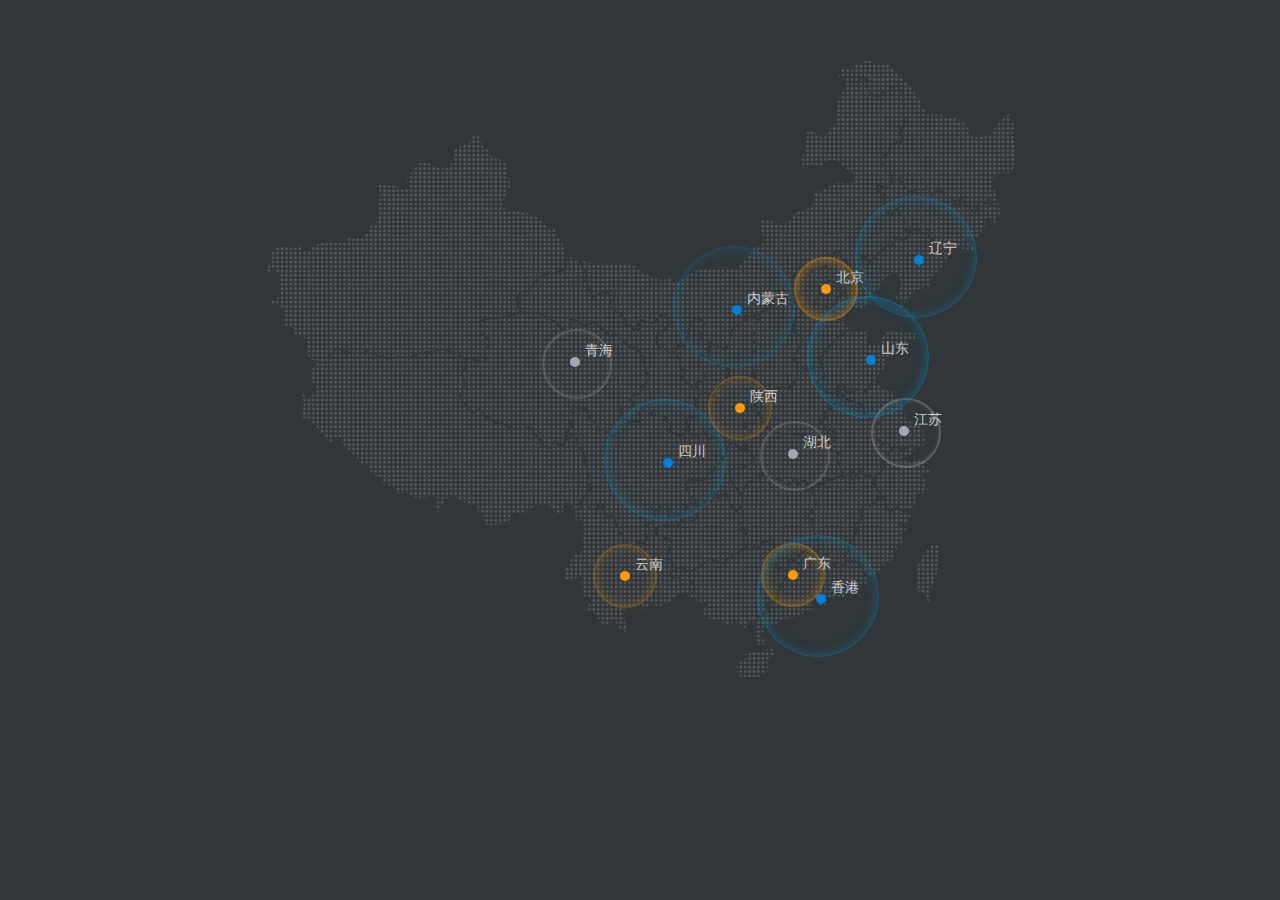
<file: Reference/map/index.html>
<!DOCTYPE html>
<html lang="en">
<head>
    <meta charset="UTF-8">
    <meta name="viewport" content="width=device-width, initial-scale=1.0">
    <title>热点地图</title>
    <link rel="stylesheet" href="./index.css">
</head>
<body>
    <div class="china-map">
        <div class="region region-qh">
            <div class="dot"></div>
            <div class="place place01"></div>
            <div class="place place02"></div>
            <div class="txt">青海</div>
        </div>
  

        <div class="region region-hb">
            <div class="dot"></div>
            <div class="place place01"></div>
            <div class="place place02"></div>
            <div class="txt">湖北</div>
        </div>


        <div class="region region-bj orange">
            <div class="dot"></div>
            <div class="place place01"></div>
            <div class="place place02"></div>
            <div class="place place03"></div>
            <div class="place place04"></div>
            <div class="txt">北京</div>
        </div>

        <div class="region region-sc blue">
            <div class="dot"></div>
            <div class="place place01"></div>
            <div class="place place02"></div>
            <div class="place place03"></div>
            <div class="txt">四川</div>
        </div>

        <div class="region region-yn orange">
            <div class="dot"></div>
            <div class="place place01"></div>
            <div class="place place02"></div>
            <div class="txt">云南</div>
        </div>

        <div class="region region-sx orange">
            <div class="dot"></div>
            <div class="place place01"></div>
            <div class="place place02"></div>
            <div class="txt">陕西</div>
        </div>

        <div class="region region-gd orange">
            <div class="dot"></div>
            <div class="place place01"></div>
            <div class="place place02"></div>
            <div class="place place03"></div>
            <div class="txt">广东</div>
        </div>

        
        <div class="region region-ln blue">
            <div class="dot"></div>
            <div class="place place01"></div>
            <div class="place place02"></div>
            <div class="place place03"></div>
            <div class="txt">辽宁</div>
        </div>

        <div class="region region-js">
            <div class="dot"></div>
            <div class="place place01"></div>
            <div class="place place02"></div>
            <div class="place place03"></div>
            <div class="txt">江苏</div>
        </div>

        <div class="region region-xg blue">
            <div class="dot"></div>
            <div class="place place01"></div>
            <div class="place place02"></div>
            <div class="place place03"></div>
            <div class="txt">香港</div>
        </div>

        <div class="region region-sd blue">
            <div class="dot"></div>
            <div class="place place01"></div>
            <div class="place place02"></div>
            <div class="place place03"></div>
            <div class="place place04"></div>
            <div class="txt">山东</div>
        </div>

        <div class="region region-nmg blue">
            <div class="dot"></div>
            <div class="place place01"></div>
            <div class="place place02"></div>
            <div class="txt">内蒙古</div>
        </div>
 </div>
</body>
</html>
</file>
<file: Reference/map/index.css>
* {
  margin: 0;
  padding: 0;
}

body {
  background: #31363a;
}

.china-map {
  position: relative;
  width: 747px;
  height: 617px;
  background: url("./img/map_black_bg.png") no-repeat center;
  margin: 60px auto 0;
}

.region {
  position: absolute;
}

.region .dot {
  position: absolute;
  top: 50%;
  left: 50%;
  margin: -5px 0 0 -5px;
  width: 10px;
  height: 10px;
  background: #a2a9b4;
  opacity: 1;
  filter: alpha(opacity=0);
  border-radius: 50%;
}

.region .place {
  position: absolute;
  top: 50%;
  left: 50%;
  margin: -33px 0 0 -33px;
  width: 66px;
  height: 66px;
  border: 2px solid #b7b7b7;
  border-radius: 50%;
  opacity: 0.12;
  box-shadow: 0 0 4px #82878f inset;
  animation: scale 2s ease-out infinite both;
}

.region .txt {
  position: absolute;
  top: -20px;
  left: 10px;
  font-size: 14px;
  color: #ccc;
  width: 50px;

}

.region.blue .place {
  width: 120px;
  height: 120px;
  margin: -64px 0 0 -64px;
  border: 1px solid #009fd9;
  box-shadow: 0 0 12px #009fd9 inset;
}

.region.blue .dot {
  background: #0080d9;
}

.region.orange .place {
  width: 60px;
  height: 60px;
  margin: -32px 0 0 -32px;
  border: 2px solid #f90;
  box-shadow: 0 0 12px #f90 inset;
}
.region.orange .dot {
  background: #f90;
}
/* 地区定位 */

.region-bj {
  top: 229px;
  left: 559px;
}

.region-qh {
  top: 302px;
  left: 308px;
}

.region-hb {
  top: 394px;
  left: 526px;
}

.region-sc {
  left: 401px;
  top: 403px;
}

.region-yn {
  left: 358px;
  top: 516px;
}

.region-sx {
  left: 473px;
  top: 348px;
}

.region-gd {
  left: 526px;
  top: 515px;
}

.region-ln {
  left: 652px;
  top: 200px;
}

.region-js {
  left: 637px;
  top: 371px;
}

.region-xg {
  left: 554px;
  top: 539px;
}

.region-sd {
  left: 604px;
  top: 300px;
}

.region-nmg {
  left: 470px;
  top: 250px;
}

/* 动画 */
@keyframes scale {
  0% {
    transform: scale(0);
    opacity: 1;
  }
  100% {
    transform: scale(1);
    opacity: 0;
  }
}

.region .place01 {
  animation-delay: .5s;
}

.region .place02 {
  animation-delay: 1s;
}

.region .place03 {
  animation-delay: 1.5s;
}

.region .place04 {
  animation-delay: 2s;
}
</file>
